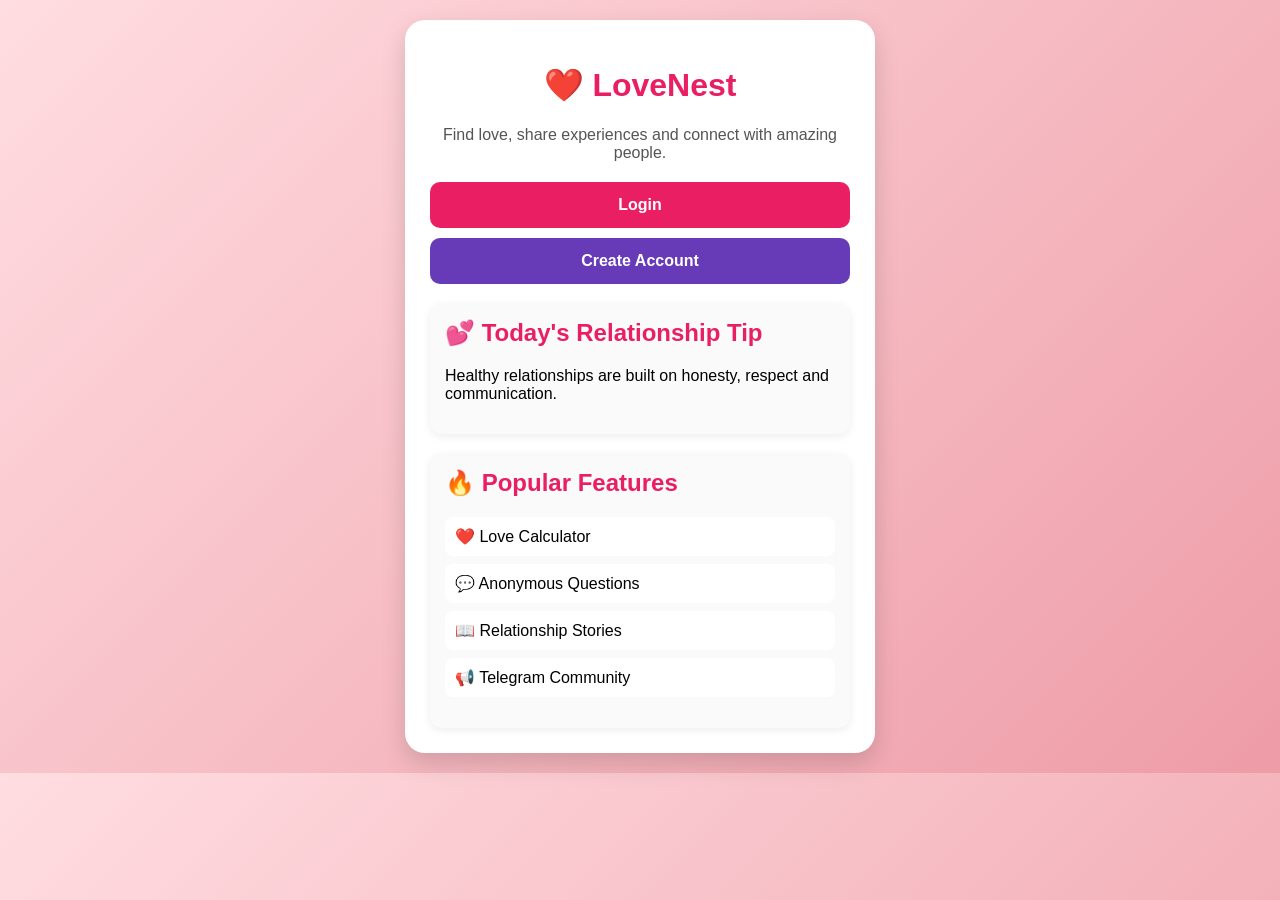
<file: index.html>
<!DOCTYPE html>
<html lang="en">
<head>
<meta charset="UTF-8">
<meta name="viewport" content="width=device-width, initial-scale=1.0">
<title>LoveNest</title>

<link rel="stylesheet" href="style.css">
</head>

<body>

<div class="container">

<h1>❤️ LoveNest</h1>

<p class="subtitle">
Find love, share experiences and connect with amazing people.
</p>

<a href="#" class="btn">Login</a>

<a href="#" class="btn btn2">Create Account</a>

<div class="card">
<h2>💕 Today's Relationship Tip</h2>

<p>
Healthy relationships are built on honesty, respect and communication.
</p>
</div>

<div class="card">
<h2>🔥 Popular Features</h2>

<ul>
<li>❤️ Love Calculator</li>
<li>💬 Anonymous Questions</li>
<li>📖 Relationship Stories</li>
<li>📢 Telegram Community</li>
</ul>

</div>

</div>

</body>
  </html>
</file>
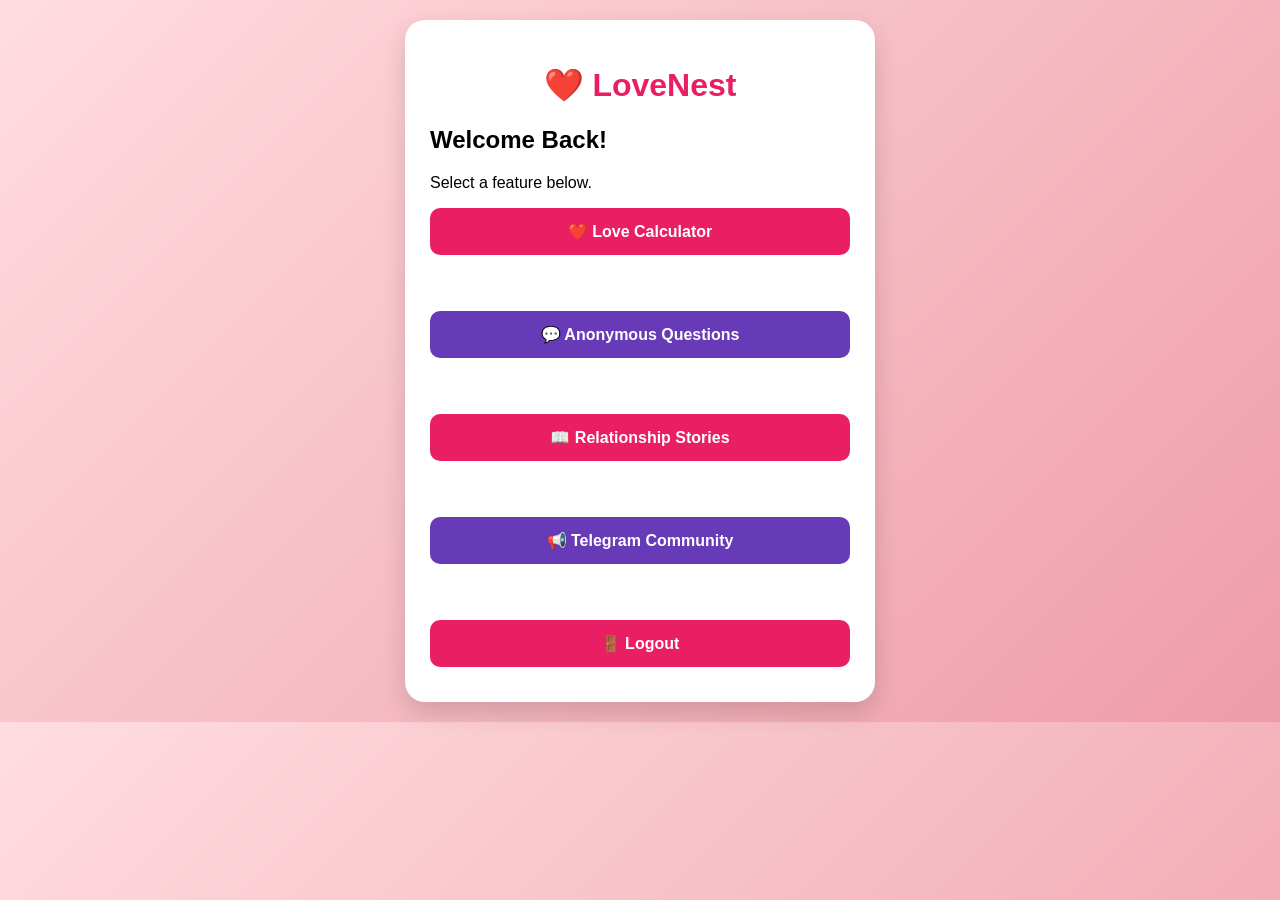
<file: dashboard.html>
<!DOCTYPE html>
<html lang="en">
<head>
<meta charset="UTF-8">
<meta name="viewport" content="width=device-width, initial-scale=1.0">
<title>LoveNest Dashboard</title>
<link rel="stylesheet" href="style.css">
</head>

<body>

<div class="container">

<h1>❤️ LoveNest</h1>

<h2>Welcome Back!</h2>

<p>Select a feature below.</p>

<a href="calculator.html" class="btn">❤️ Love Calculator</a>
<br><br>

<a href="questions.html" class="btn btn2">💬 Anonymous Questions</a>
<br><br>

<a href="stories.html" class="btn">📖 Relationship Stories</a>
<br><br>

<a href="telegram.html" class="btn btn2">📢 Telegram Community</a>
<br><br>

<a href="index.html" class="btn">🚪 Logout</a>

</div>

</body>
</html>
</file>
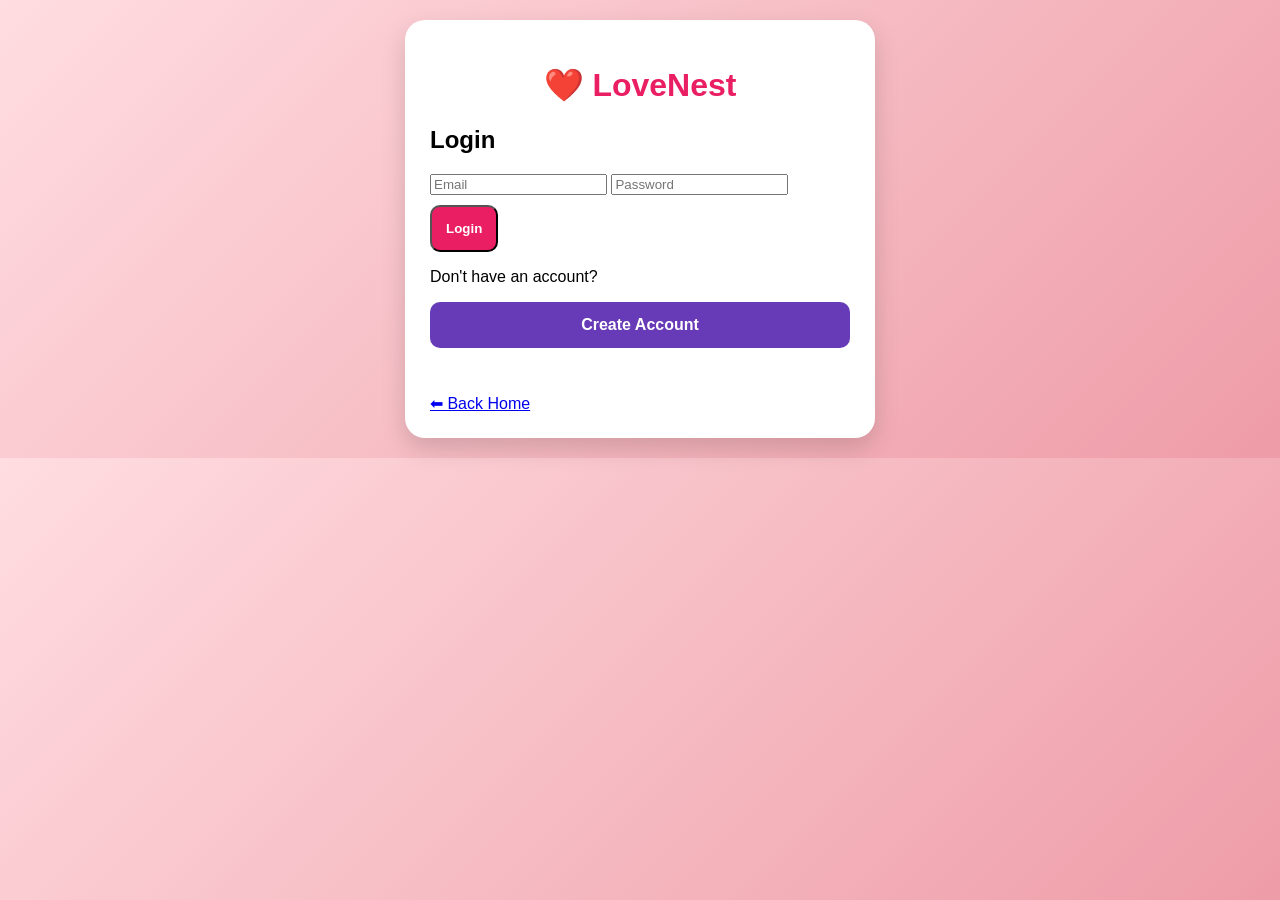
<file: login.html>
<!DOCTYPE html>
<html lang="en">
<head>
<meta charset="UTF-8">
<meta name="viewport" content="width=device-width, initial-scale=1.0">
<title>LoveNest Login</title>
<link rel="stylesheet" href="style.css">
</head>

<body>

<div class="container">

<h1>❤️ LoveNest</h1>

<h2>Login</h2>

<input type="email" placeholder="Email">

<input type="password" placeholder="Password">

<button class="btn">Login</button>

<p>Don't have an account?</p>

<a href="signup.html" class="btn btn2">Create Account</a>

<br><br>

<a href="index.html">⬅ Back Home</a>

</div>

</body>
</html>
</file>
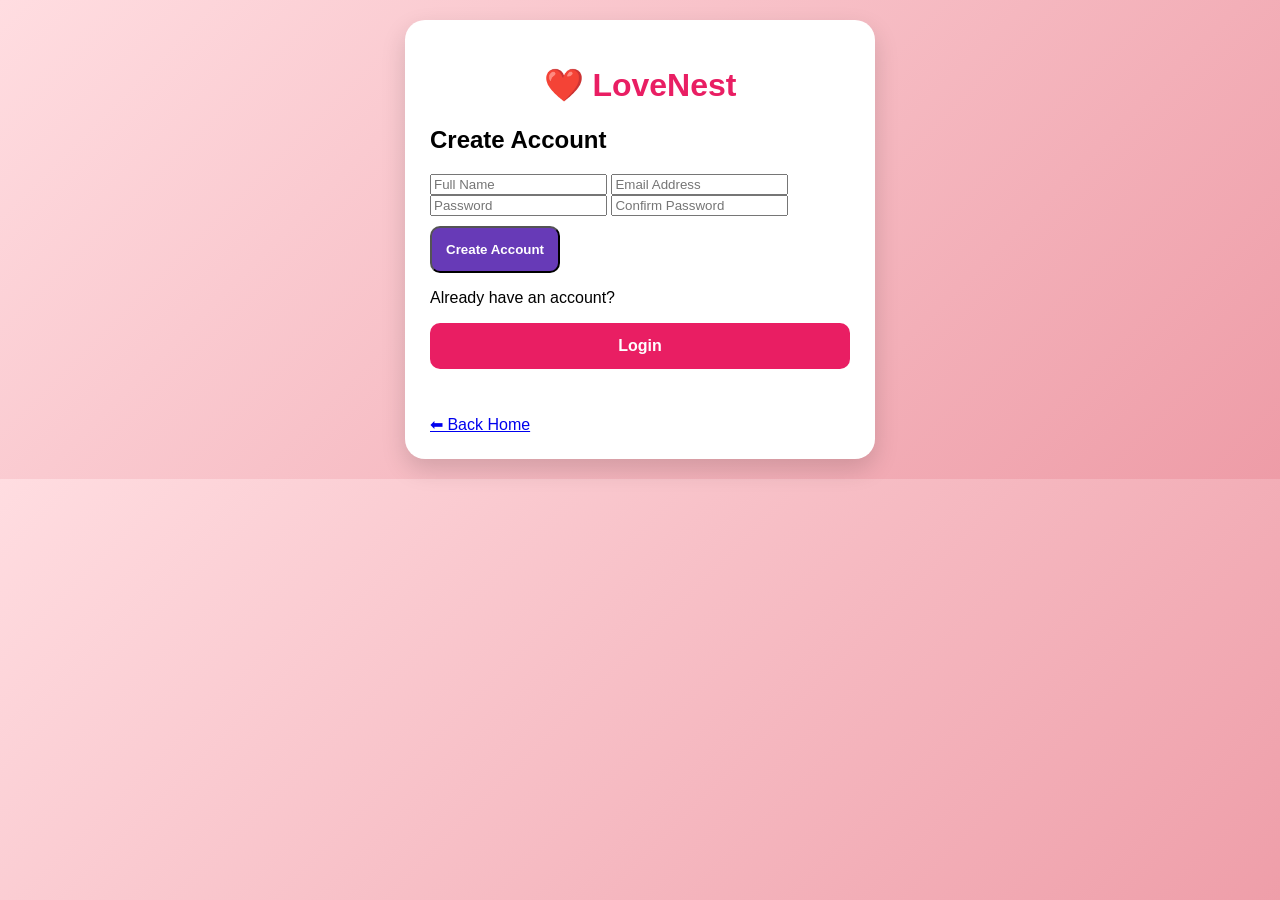
<file: signup.html>
<!DOCTYPE html>
<html lang="en">
<head>
<meta charset="UTF-8">
<meta name="viewport" content="width=device-width, initial-scale=1.0">
<title>Create Account - LoveNest</title>
<link rel="stylesheet" href="style.css">
</head>

<body>

<div class="container">

<h1>❤️ LoveNest</h1>

<h2>Create Account</h2>

<input type="text" placeholder="Full Name">

<input type="email" placeholder="Email Address">

<input type="password" placeholder="Password">

<input type="password" placeholder="Confirm Password">

<button class="btn btn2">Create Account</button>

<p>Already have an account?</p>

<a href="login.html" class="btn">Login</a>

<br><br>

<a href="index.html">⬅ Back Home</a>

</div>

</body>
</html>
</file>
<file: style.css>
body{
    margin:0;
    padding:20px;
    font-family:Arial,sans-serif;
    background:linear-gradient(135deg,#ffdde1,#ee9ca7);
}

.container{
    max-width:420px;
    margin:auto;
    background:#fff;
    padding:25px;
    border-radius:20px;
    box-shadow:0 10px 25px rgba(0,0,0,.15);
}

h1{
    text-align:center;
    color:#e91e63;
}

.subtitle{
    text-align:center;
    color:#555;
    margin-bottom:20px;
}

.btn{
    display:block;
    text-align:center;
    background:#e91e63;
    color:#fff;
    text-decoration:none;
    padding:14px;
    border-radius:10px;
    margin:10px 0;
    font-weight:bold;
}

.btn2{
    background:#673ab7;
}

.card{
    background:#fafafa;
    padding:15px;
    margin-top:20px;
    border-radius:12px;
    box-shadow:0 2px 8px rgba(0,0,0,.08);
}

.card h2{
    color:#e91e63;
    margin-top:0;
}

ul{
    list-style:none;
    padding:0;
}

li{
    padding:10px;
    margin:8px 0;
    background:#fff;
    border-radius:8px;
}
</file>
